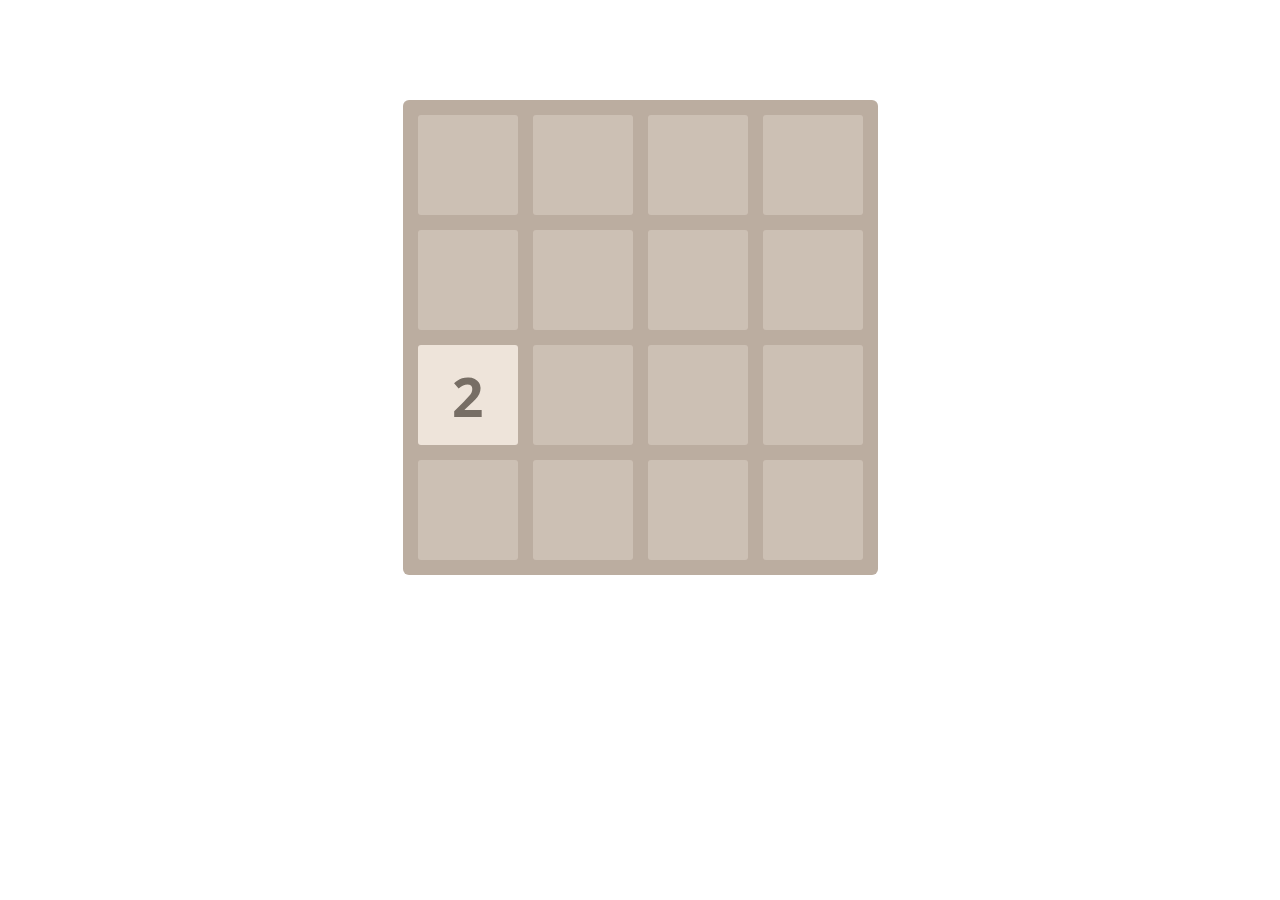
<file: index.html>
<!DOCTYPE html>
<html lang="en">
<head>
    <meta charset="UTF-8">
    <meta name="viewport" content="width=device-width, initial-scale=1.0">
    <title>2048</title>
    <link rel="stylesheet" href="styles.css">
    <link rel="preconnect" href="https://fonts.gstatic.com">
    <link href="https://fonts.googleapis.com/css2?family=Open+Sans:wght@700&display=swap" rel="stylesheet">
</head>
<body>
    <div class="board">
        <div class="board-cell cell-number-2">2</div>
        <div class="board-cell cell-number-4">3</div>
        <div class="board-cell cell-number-8">8</div>
        <div class="board-cell"></div>
        <div class="board-cell"></div>
        <div class="board-cell"></div>
        <div class="board-cell"></div>
        <div class="board-cell"></div>
        <div class="board-cell"></div>
        <div class="board-cell"></div>
        <div class="board-cell"></div>
        <div class="board-cell"></div>
        <div class="board-cell"></div>
        <div class="board-cell"></div>
        <div class="board-cell"></div>
        <div class="board-cell"></div>
    </div>
    <script src="script.js"></script>
</body>
</html>
</file>
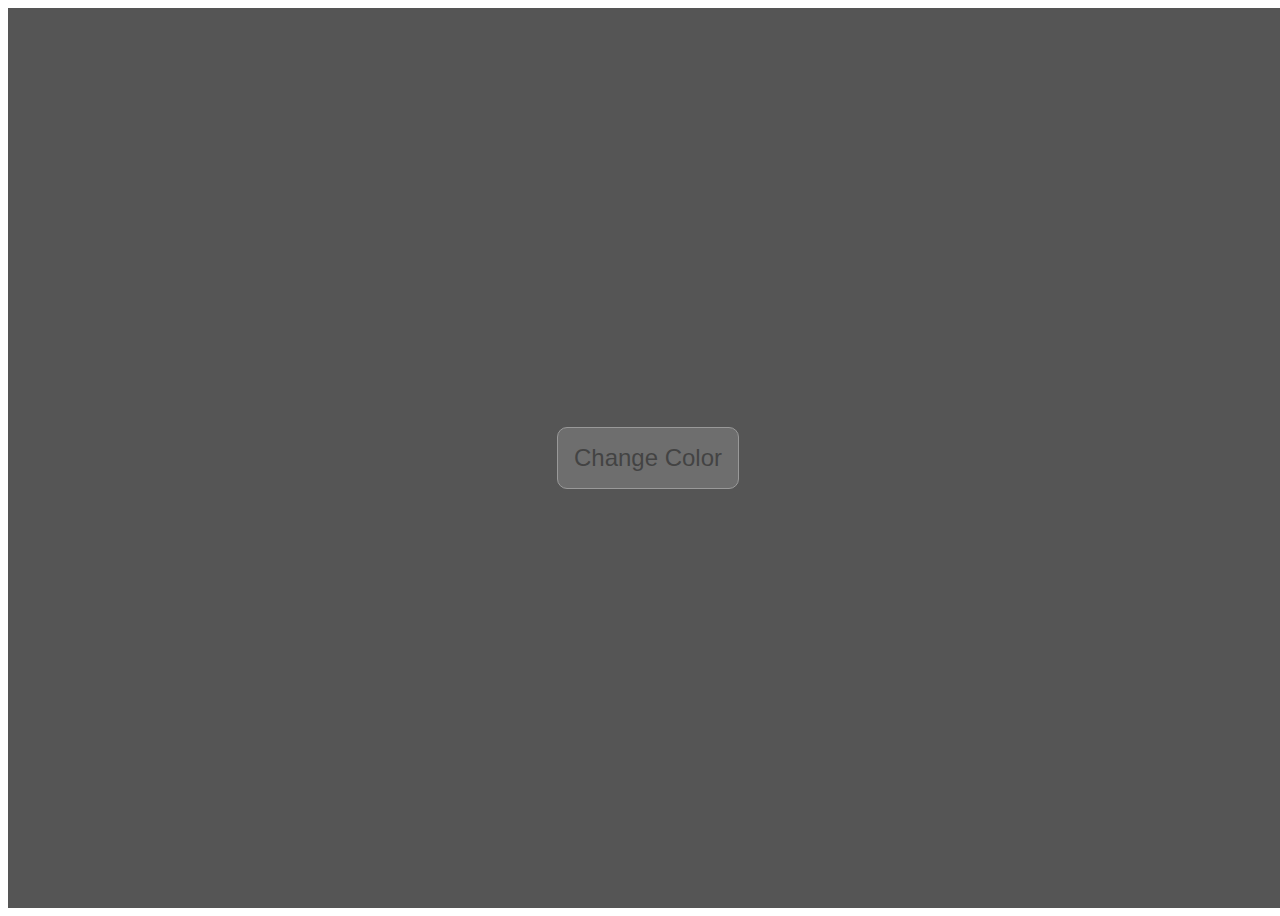
<file: change_background/index.html>
<!DOCTYPE html>
<html lang="pt-br">
<head>
    <meta charset="UTF-8">
    <meta name="viewport" content="width=device-width, initial-scale=1.0">
    <title>Background Color Change</title>
    <link rel="stylesheet" href="style.css">
</head>
<body>
    <div class="container">
        <button id="btn-bg-color" type="button" class="btn"> Change Color</button>
    </div>
    <script src="script.js"></script>
</body>
</html>
</file>
<file: styles.css>
@keyframes created{
    from {transform: scale(0.5, 0.5)}
    to   {transform: scale(1, 1)}
}

.board {
    display: grid;
    grid-template-columns: 100px 100px 100px 100px;
    grid-template-rows: repeat(4, 100px);
    gap: 15px;
    margin: auto;
    margin-top: 100px;
    background-color: #bbada0;
    width: 445px;
    padding: 15px;
    border-radius: 6px;
}

.board-cell {
    background-color:rgba(238, 228, 218, 0.35);
    height: 100px;
    width: 100px;
    border-radius: 3px;
    display: flex;
    justify-content: center;
    align-items: center;
    font-family: "Open Sans", "Helvetica Neue", Arial, sans-serif;
    font-size: 55px;
    font-weight: 700;
    color:white;
}

.cell-number-2, .cell-number-4 {
    color: #776e65;
}

.cell-number-128, .cell-number-256, .cell-number-512 {
    font-size: 45px;
}

.cell-number-1024, .cell-number-2048 {
    font-size: 40px;
}

.cell-number-2 {
    background-color: #EEE4DA;
}
 
.cell-number-4 {
    background-color: #EEE1C9;
}
 
.cell-number-8 {
    background-color: #F3B27A;
}
 
.cell-number-16 {
    background-color: #F69664;
}
 
.cell-number-32 {
    background-color: #F77C5F;
}
 
.cell-number-64 {
    background-color: #F75F3B;
}
 
.cell-number-128 {
    background-color: #EDD073;
}

.cell-number-256 {
    background-color: #EDCC62;
    box-shadow: 0 0 30px 10px rgba(243, 215, 116, 0.3174603175), inset 0 0 0 1px rgba(255, 255, 255, 0.1904761905);
}
.cell-number-512 {
    background-color: #EDC950;
    box-shadow: 0 0 50px 15px rgba(243, 215, 116, 0.4868253968), inset 0 0 0 1px rgba(255, 255, 255, 0.2380952);
}
.cell-number-1024 {
    background-color: #EDC53F;
    box-shadow: 0 0 70px 20px rgba(243, 215, 116, 0.6468253968), inset 0 0 0 1px rgba(255, 255, 255, 0.2380952);
}
.cell-number-2048 {
    background-color: #EDC22E;
    box-shadow: 0 0 70px 30px rgba(243, 215, 116, 0.6468253968), inset 0 0 0 1px rgba(255, 255, 255, 0.2380952);
}
</file>
<file: change_background/style.css>
button{
    border: none;
}

.container{
    width: 100vw;
    height: 100vh;
    background: #555;
    display: flex;
    align-items: center;
    justify-content: center;
    transition: background-color 0.5s ease-in-out;
}


.container button{
    background: rgba(255, 255, 255, 0.3);
    color: #333;
    opacity: 0.5;
    border: 1px solid #DDD;
    border-radius: 10px;
    font-size: 1.5rem;
    padding: 1rem;
    transition: 0.2s;
}

.container button:hover{
    background: rgba(255, 255, 255, 0.75);
    color: #111;
}
</file>
